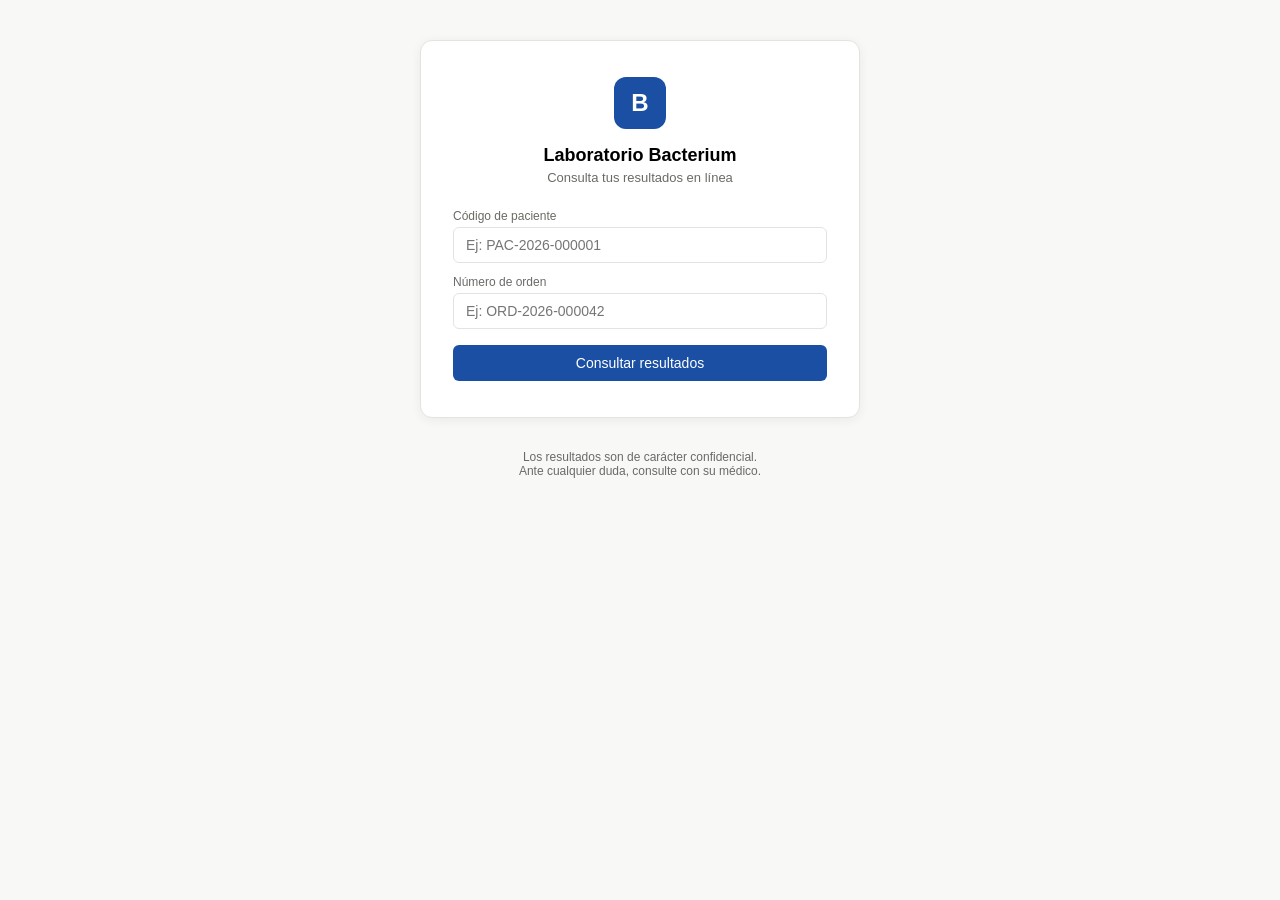
<file: target/classes/static/portal.html>
<!DOCTYPE html>
<html lang="es">
<head>
    <meta charset="UTF-8">
    <meta name="viewport" content="width=device-width, initial-scale=1.0">
    <title>Portal de Resultados — Laboratorio Bacterium</title>
    <style>
        :root {
            --blue: #1a4fa3;
            --blue-light: #e8f0fb;
            --border: #e4e3de;
            --text: #1e1e1c;
            --text-muted: #6b6a65;
        }
        * { box-sizing: border-box; margin: 0; padding: 0; }
        body {
            font-family: -apple-system, BlinkMacSystemFont, 'Segoe UI', sans-serif;
            background: #f8f8f7; min-height: 100vh;
            display: flex; flex-direction: column; align-items: center;
            padding: 40px 16px;
        }
        .card {
            background: #fff; border: 0.5px solid var(--border);
            border-radius: 12px; padding: 36px 32px;
            width: 100%; max-width: 440px;
            box-shadow: 0 2px 12px rgba(0,0,0,0.06);
        }
        .logo {
            width: 52px; height: 52px; border-radius: 12px;
            background: var(--blue); color: #fff;
            display: flex; align-items: center; justify-content: center;
            font-size: 24px; font-weight: 700; margin: 0 auto 16px;
        }
        h1 { text-align: center; font-size: 18px; font-weight: 600; margin-bottom: 4px; }
        .sub { text-align: center; font-size: 13px; color: var(--text-muted); margin-bottom: 24px; }
        label { display: block; font-size: 12px; font-weight: 500;
                color: var(--text-muted); margin-bottom: 4px; }
        input {
            width: 100%; padding: 9px 12px;
            border: 0.5px solid var(--border); border-radius: 6px;
            font-size: 14px; margin-bottom: 12px; outline: none;
        }
        input:focus { border-color: var(--blue); }
        button {
            width: 100%; padding: 10px;
            background: var(--blue); color: #fff;
            border: none; border-radius: 6px; font-size: 14px;
            font-weight: 500; cursor: pointer; margin-top: 4px;
        }
        button:hover { background: #2563c4; }
        .error {
            background: #fef2f2; color: #b91c1c;
            border-radius: 6px; padding: 10px 12px;
            font-size: 13px; margin-bottom: 12px; display: none;
        }
        .results-list { margin-top: 20px; }
        .orden-card {
            border: 0.5px solid var(--border);
            border-radius: 8px; padding: 14px 16px;
            margin-bottom: 10px;
        }
        .orden-num { font-weight: 600; font-size: 14px; color: var(--blue); }
        .orden-fecha { font-size: 12px; color: var(--text-muted); margin-top: 2px; }
        .btn-pdf {
            display: inline-flex; align-items: center; gap: 6px;
            margin-top: 10px; padding: 7px 14px;
            background: var(--blue-light); color: var(--blue);
            border-radius: 6px; text-decoration: none; font-size: 12px;
            font-weight: 500; cursor: pointer; border: none; width: auto;
        }
        .badge-ok {
            display: inline-block; padding: 2px 8px; border-radius: 20px;
            background: #e6f5ed; color: #1a7a4a; font-size: 11px; font-weight: 500;
        }
        footer {
            margin-top: 32px; font-size: 12px; color: var(--text-muted);
            text-align: center;
        }
    </style>
</head>
<body>
    <div class="card">
        <div class="logo">B</div>
        <h1>Laboratorio Bacterium</h1>
        <p class="sub">Consulta tus resultados en línea</p>

        <div id="errorMsg" class="error"></div>

        <div id="formSection">
            <label>Código de paciente</label>
            <input type="text" id="inCodigo" placeholder="Ej: PAC-2026-000001"
                   oninput="this.value=this.value.toUpperCase()">

            <label>Número de orden</label>
            <input type="text" id="inOrden" placeholder="Ej: ORD-2026-000042"
                   oninput="this.value=this.value.toUpperCase()"
                   onkeydown="if(event.key==='Enter')buscar()">

            <button onclick="buscar()">Consultar resultados</button>
        </div>

        <div id="resultSection" style="display:none;">
            <div style="display:flex;justify-content:space-between;align-items:center;margin-bottom:12px;">
                <span id="pacienteNombre" style="font-weight:600;font-size:15px;"></span>
                <button onclick="volver()" style="width:auto;padding:5px 12px;background:none;
                        border:0.5px solid var(--border);color:var(--text);font-size:12px;
                        border-radius:6px;cursor:pointer;">← Volver</button>
            </div>
            <div id="ordenesList" class="results-list"></div>
        </div>
    </div>

    <footer>
        Los resultados son de carácter confidencial.<br>
        Ante cualquier duda, consulte con su médico.
    </footer>

    <script>
        async function buscar() {
            const codigo = document.getElementById('inCodigo').value.trim();
            const orden  = document.getElementById('inOrden').value.trim();
            const errEl  = document.getElementById('errorMsg');
            errEl.style.display = 'none';

            if (!codigo || !orden) {
                errEl.textContent = 'Por favor ingresa el código y el número de orden.';
                errEl.style.display = 'block';
                return;
            }

            try {
                const res = await fetch(`/api/pacientes/codigo/${encodeURIComponent(codigo)}`);
                if (!res.ok) throw new Error('Paciente no encontrado.');
                const paciente = await res.json();

                // Verificar que la orden pertenece al paciente y está lista
                const ordenRes = await fetch(
                    `/api/ordenes/portal/${encodeURIComponent(codigo)}/${encodeURIComponent(orden)}/check`);
                if (!ordenRes.ok) throw new Error('Orden no encontrada o aún no está lista.');
                const ordenData = await ordenRes.json();

                document.getElementById('pacienteNombre').textContent = paciente.nombreCompleto;
                document.getElementById('ordenesList').innerHTML = `
                    <div class="orden-card">
                        <div class="orden-num">${ordenData.numeroOrden}</div>
                        <div class="orden-fecha">Recepción: ${formatFecha(ordenData.fechaRecepcion)}</div>
                        <span class="badge-ok">✓ Resultados disponibles</span>
                        <br>
                        <a class="btn-pdf"
                           href="/api/ordenes/portal/${codigo}/${ordenData.numeroOrden}/pdf"
                           target="_blank">
                            <svg width="14" height="14" viewBox="0 0 24 24" fill="none"
                                 stroke="currentColor" stroke-width="1.8">
                                <path d="M14 2H6a2 2 0 00-2 2v16a2 2 0 002 2h12a2 2 0 002-2V8z"/>
                                <polyline points="14 2 14 8 20 8"/>
                            </svg>
                            Descargar resultados PDF
                        </a>
                    </div>`;

                document.getElementById('formSection').style.display = 'none';
                document.getElementById('resultSection').style.display = '';
            } catch (e) {
                errEl.textContent = e.message || 'No se encontraron resultados para ese código y orden.';
                errEl.style.display = 'block';
            }
        }

        function volver() {
            document.getElementById('formSection').style.display = '';
            document.getElementById('resultSection').style.display = 'none';
            document.getElementById('errorMsg').style.display = 'none';
        }

        function formatFecha(iso) {
            if (!iso) return '—';
            return new Date(iso).toLocaleDateString('es-SV', {
                day: '2-digit', month: '2-digit', year: 'numeric',
                hour: '2-digit', minute: '2-digit'
            });
        }
    </script>
</body>
</html>
</file>
